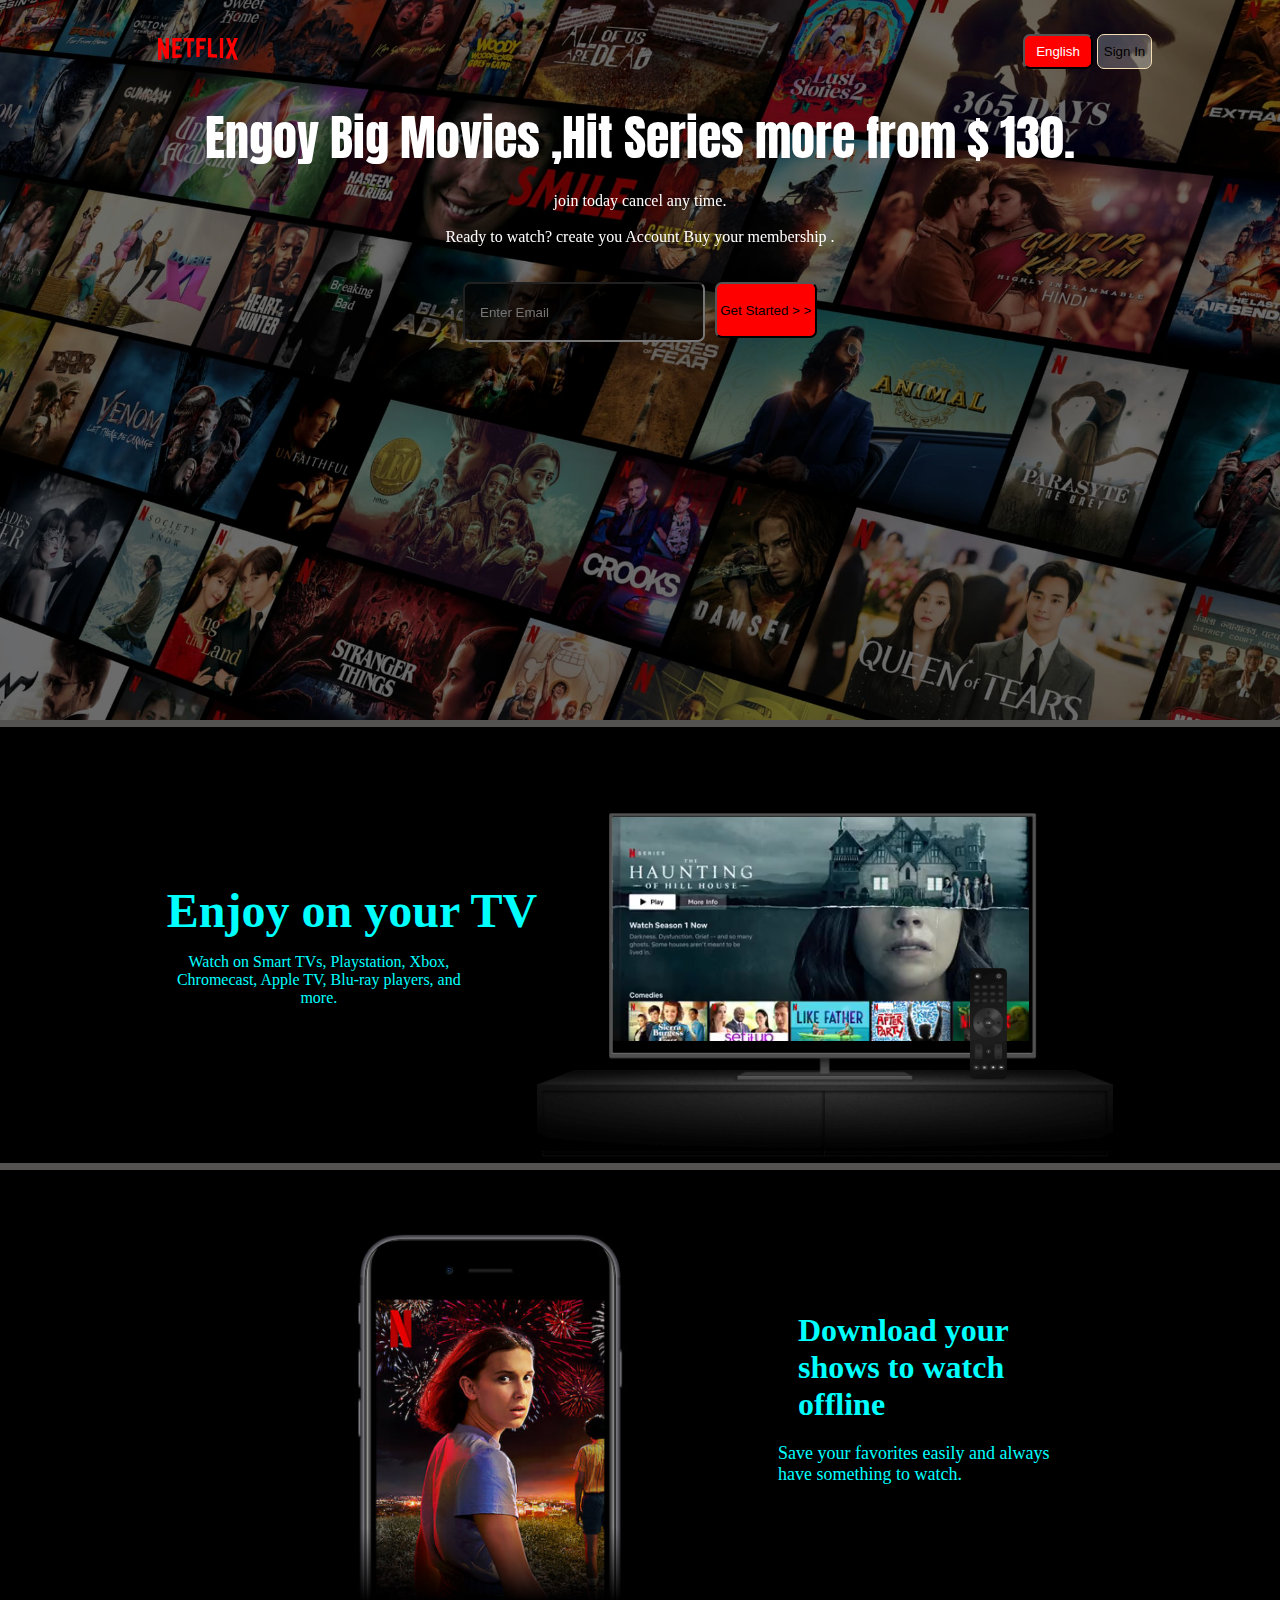
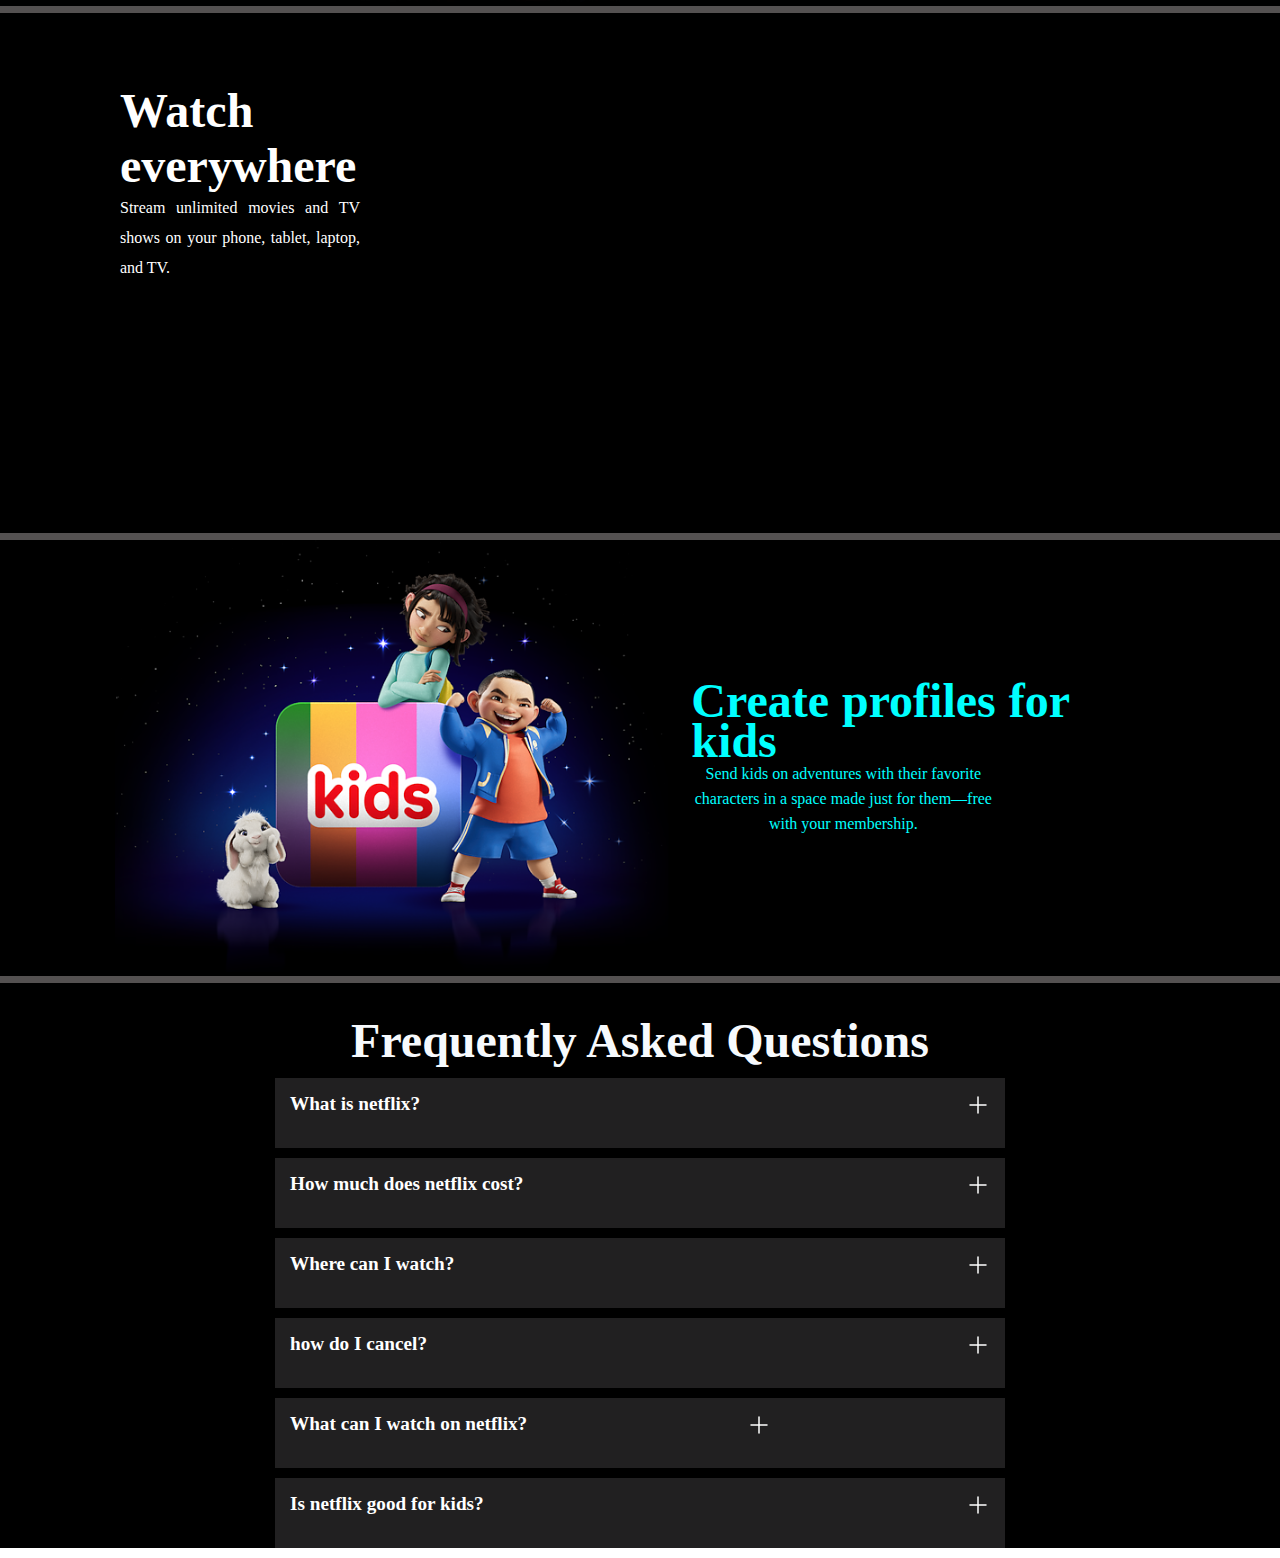
<file: index.html>
<!DOCTYPE html>
<html lang="en">

<head>
  <meta charset="UTF-8">
  <meta name="viewport" content="width=device-width, initial-scale=1.0">
  <title>Netflix-pakistan</title>
  <link rel="stylesheet" href="style.css">
  <link rel="preconnect" href="https://fonts.googleapis.com">
  <link rel="preconnect" href="https://fonts.gstatic.com" crossorigin>
  <link href="https://fonts.googleapis.com/css2?family=Anton&family=Jacquard+12+Charted&family=Jersey+10&display=swap"
    rel="stylesheet">
  <!-- <link href="/YOUR_PATH/favicon.ico" rel="icon" type="image/x-icon">
<link href="/YOUR_PATH/favicon.ico" rel="icon" type="image/x-icon"> -->
  <link
    href="[data-uri]"
    rel="icon" type="image/x-icon">
</head>

<body>
  <main>
    <div class="main">
      <nav>
        <span>
          <img src="assets/images/svg_logo.svg" alt="Error Loading">
        </span>
        <div>
          <button class="signin">English</button>
          <button id="sign">Sign In </button>
        </div>
      </nav>
      <div class="box"></div>
      <div class="hero">
        <span id="boldtext"> Engoy Big Movies ,Hit Series more from $ 130.</span><br>
        <span> join today cancel any time.</span><br>
        <span> Ready to watch? create you Account Buy your membership .</span><br>
        <br>
        <div id="form">
          <input id="email" type="email" name="Email" id="saif" placeholder="Enter Email" minlength="5" maxlength="50"
            autocomplete="email">
          <button id="button">Get Started > &gt;</button>
        </div>


      </div>

    </div>
    <div class="line">
    </div>
    <section class="first">
      <div>
        <h1 id="h1"> Enjoy on your TV</h1>
        <p id="p">Watch on Smart TVs, Playstation, Xbox, Chromecast, Apple TV, Blu-ray players, and more.</p>
      </div>
      <div class="secimg">
        <img id="videoImage" src="./assets/images/tv net img.png" alt=" loadinng error">
        <video src="./assets/videos/videomob.m4v" autoplay loop muted></video>
      </div>
    </section>
    </div>
    <div class="line">
    </div>
    <!-- <section id="second">
      <div>
        <img src="./assets/images/mobilnetimg.jpg" alt="error Loading">
      </div>
      <div id="secondtext">
        <h1 id="h1text">Download your shows to watch offline</h1>
        <p>
          Save your favorites easily and always have something to watch.
        </p>
      </div>
    </section> -->
    <section class="first second">

      <div class="secimg">
        <img src="./assets/images/mobilnetimg.jpg" alt=" loadinng error">

      </div>
      <div>
        <h3 id="h3"> Download your shows to watch offline</h3>
        <p id="h"> Save your favorites easily and always have something to watch.</p>
      </div>
    </section>
    </div>
    <div class="line">
    </div>
    <div class="kup">
      <h1 >Watch everywhere</h1>
      <p>Stream unlimited movies and TV shows on your phone, tablet, laptop, and TV.</p>
     </div>
    <div class="line">
    </div>
   
    <section class="first">
      
      <div class="secimg">
        <img src="./assets/images/kidsnetimg.png" alt=" loadinng error">
        
      </div>


      <div id="kid">
        <h1>Create profiles for kids</h1>
        <p id="p">Send kids on adventures with their favorite characters in a space made just for them—free with your membership.</p>
      </div>
      
    </section>
    </div>
    <div class="line">
    </div>
    <sec class="completefaq">
      <div  class="faq" >
      <div class="faqf">
        <h2 id="faqq">Frequently Asked Questions</h2>
      </div>
      <div class="boxs">
       <span class="x"> What is netflix?</span>
        <svg xmlns="http://www.w3.org/2000/svg" viewBox="0 0 24 24" width="24" height="24" color="white" fill="none">
          <path d="M12 4V20" stroke="currentColor" stroke-width="1.5" stroke-linecap="round" stroke-linejoin="round" />
          <path d="M4 12H20" stroke="currentColor" stroke-width="1.5" stroke-linecap="round" stroke-linejoin="round" />
      </svg>
      </div>

      <div class="boxs">
        <span class="x"> How much does netflix cost?</span>
         <svg xmlns="http://www.w3.org/2000/svg" viewBox="0 0 24 24" width="24" height="24" color="white" fill="none">
           <path d="M12 4V20" stroke="currentColor" stroke-width="1.5" stroke-linecap="round" stroke-linejoin="round" />
           <path d="M4 12H20" stroke="currentColor" stroke-width="1.5" stroke-linecap="round" stroke-linejoin="round" />
       </svg>
       </div>

       <div class="boxs">
        <span class="x"> Where can I watch?</span>
         <svg xmlns="http://www.w3.org/2000/svg" viewBox="0 0 24 24" width="24" height="24" color="white" fill="none">
           <path d="M12 4V20" stroke="currentColor" stroke-width="1.5" stroke-linecap="round" stroke-linejoin="round" />
           <path d="M4 12H20" stroke="currentColor" stroke-width="1.5" stroke-linecap="round" stroke-linejoin="round" />
       </svg>
       </div>

       <div class="boxs">
        <span class="x"> how do I cancel?</span>
         <svg xmlns="http://www.w3.org/2000/svg" viewBox="0 0 24 24" width="24" height="24" color="white" fill="none">
           <path d="M12 4V20" stroke="currentColor" stroke-width="1.5" stroke-linecap="round" stroke-linejoin="round" />
           <path d="M4 12H20" stroke="currentColor" stroke-width="1.5" stroke-linecap="round" stroke-linejoin="round" />
       </svg>
       </div>

       <div class="boxs">
        <span class="x"> What can I watch on netflix?</span>
         <svg xmlns="http://www.w3.org/2000/svg" viewBox="0 0 24 24" width="24" height="24" color="white" fill="none">
           <path d="M12 4V20" stroke="currentColor" stroke-width="1.5" stroke-linecap="round" stroke-linejoin="round" />
           <path d="M4 12H20" stroke="currentColor" stroke-width="1.5" stroke-linecap="round" stroke-linejoin="round" />
       </svg>
       <abbr title=""></abbr>
       </div>

       <div class="boxs">
        <span class="x"> Is netflix good for kids?</span>
         <svg xmlns="http://www.w3.org/2000/svg" viewBox="0 0 24 24" width="24" height="24" color="white" fill="none">
           <path d="M12 4V20" stroke="currentColor" stroke-width="1.5" stroke-linecap="round" stroke-linejoin="round" />
           <path d="M4 12H20" stroke="currentColor" stroke-width="1.5" stroke-linecap="round" stroke-linejoin="round" />
       </svg>
       </div>
    </div>
    </sec>
  </main>
</body>

</html>
</file>
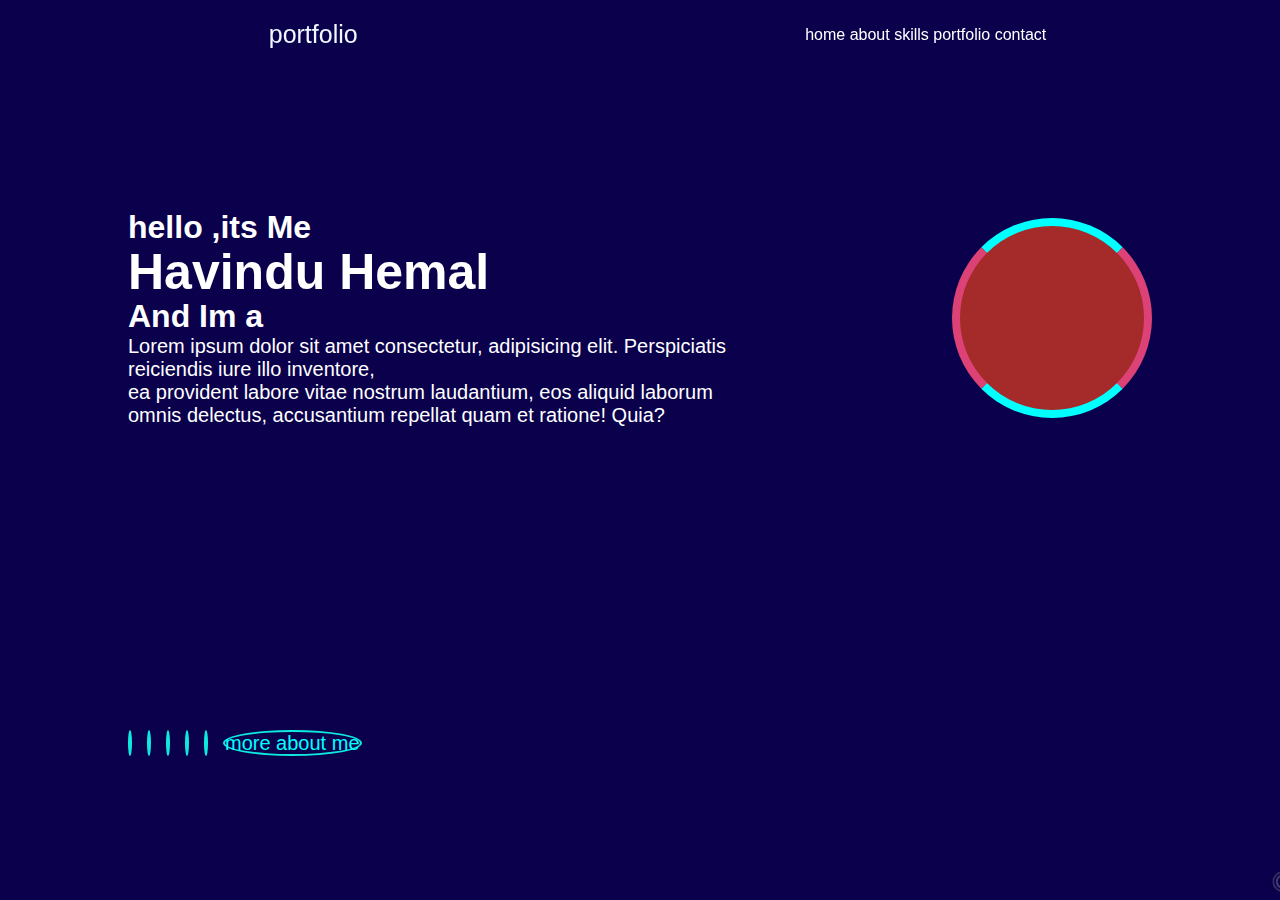
<file: portfolio/index.html>
<!DOCTYPE html>
<html lang="en">
<head>
    <meta charset="UTF-8">
    <meta name="viewport" content="width=device-width, initial-scale=1.0">
    <title>Document</title>
    <link rel="stylesheet" href="style.css">
    <link rel="stylesheet" href="https://cdnjs.cloudflare.com/ajax/libs/font-awesome/6.5.2/css/all.min.css" integrity="sha512-SnH5WK+bZxgPHs44uWIX+LLJAJ9/2PkPKZ5QiAj6Ta86w+fsb2TkcmfRyVX3pBnMFcV7oQPJkl9QevSCWr3W6A==" crossorigin="anonymous" referrerpolicy="no-referrer" />
</head>
<body>
    <header class="header">
        <a href="" class="logo">portfolio</a>
      

        <nav class="navbar">
        <a class="how" href="">home</a>
        <a class="how" href="">about</a>
        <a class="how" href="">skills</a>
        <a class="how" href="">portfolio</a>
        <a class="how" href="">contact</a>    
        </nav>
    </header>
    <section class="homw">
        <div class="home-content">
            <h3>hello ,its Me</h3>
            <h1>Havindu Hemal</h1>
            <h3>And Im a</h3>
            <p>Lorem ipsum dolor sit amet consectetur, adipisicing elit. Perspiciatis reiciendis iure illo inventore,<br> ea provident labore vitae nostrum laudantium, eos aliquid laborum omnis delectus, accusantium repellat quam et ratione! Quia?</p>
             
         
        </div>
        <div id="profilepic"></div>
        <div class="home-sci"            >
        <a href="a"><i class="fa-brands fa-facebook fa-flip"></i></a>
        <a href="a"><i class="fa-brands fa-tiktok"></i></a>
        <a href="a"><i class="fa-brands fa-square-instagram fa-fade" style="color: #74C0FC;"></i></a>
        <a href="a"><i class="fa-brands fa-youtube fa-bounce"></i></a>
        <a href="a"><i class="fa-brands fa-twitter fa-shake"></i></a>
        <a class="btn-box" href="a">more about me</a>
        </div>
        <div ></div>
    </section>
</body>
</html>
</file>
<file: style.css>
* {
    margin: 0;
    padding: 0;
}

.main {
    background-image: url(assets/images/netflix\ background\ img.jpg);
    height: 80vh;
    position: relative;
    top: 0px;
    background-repeat: no-repeat;
    background-size: max(1000px, 100vw);
    min-width: 500px;
    min-height: 400px;

}

.box {
    height: 80vh;
    width: 100%;
    position: absolute;
    top: 0px;
    background-color: rgba(0, 0, 0, 0.44);
    min-height: 400px;
}

.signin {
    background-color: red;
    color: white;
    border-radius: 7px;
    height: 35px;
    width: 70px;
}

nav {
    display: flex;
    flex-wrap: wrap;
    margin: 0 auto;
    justify-content: space-between;
    align-items: center;
    max-width: 80vw;
    min-width: 10vw;
    height: 102px;
}

nav img {

    width: 80px;
    margin: 30px;
    position: relative;
    z-index: 12;


}

nav button {
    position: relative;
    z-index: 12;
}

.hero {
    height: 100%;
    display: flex;
    flex-direction: column;
    color: white;
    z-index: 12;
    position: relative;
    align-items: center;

}

.hero:first-child {
    font-size: larger;
    font-weight: bolder;
}

#form {
    display: flex;
    /* position: absolute; */
    /* flex-wrap: wrap; */
    min-width: 10px;
    max-width: 354px;
    min-height: 50px;
    max-height: 60px;
}

#email {
    height: 56px;
    width: 450px;
    background-color: rgba(0, 0, 0, .66);
    border-radius: 7px;
    padding-left: 15px;
}

#sign {
    background-color: rgba(240, 248, 255, 0.258);
    height: 35px;
    width: 55px;
    border-radius: 7px;
    cursor: pointer;
    border: 1px solid wheat;
}

#button {
    background-color: red;
    margin-left: 10px;
    height: 56px;
    width: 203px;
    border-radius: 7px;
}

.line {
    height: 7px;
    background-color: rgb(84, 81, 81);
    width: 100%;

}

/* #boldtext{
    
} */
#boldtext {
    font-family: "Anton", sans-serif;
    font-weight: 400;
    font-style: normal;
    font-size: xxx-large;
}

.first {
    background-color: black;

    display: flex;
    /* flex-direction: column; */
    justify-content: center;
    align-items: center;
    max-width: 100vw;
    color: aqua;

}

.secimg img {
    position: relative;
    width: 45vw;
    z-index: 10;
}

.secimg {
    position: relative;
}

/* #videoImage{
    position: relative;
} */
.secimg video {
    position: absolute;
    top: 51px;
    right: 5vw;
    bottom: 50vh;
    width: 75%;
    /* height: 220px; */
    margin: 20px;
}

#h1 {
    font-size: xxx-large;
    text-align: justify;


    margin-bottom: 15px;
}

#p {
    text-align: center;
    width: 19rem;
}

#second {
    background-color: black;
    display: flex;
    flex-direction: row;

}

#secondtext {
    color: bisque;
    margin-top: 20%;

}

#h1text {
    width: 80vw;
    color: white;
    gap: 10px;
    font-size: xx-large;

}

#h3 {
    margin: 20px;
    font-size: xx-large;
    gap: 20px;
    width: 15rem;
}

#h {
    font-size: large;
    width: 300px;
}

.kup {
    background-color: black;
    color: white;
    height: 450px;
    min-height: 150px;
    max-height: 450px;
    padding-top: 70px;
    padding-left: 120px;
}

.kup>h1 {
    font-size: xxx-large;
    width: 10rem;
    line-break: loose;
    text-align: justify;
}

.kup>p {
    line-break: strict;
    width: 15rem;
    line-height: 30px;
    text-align: justify;
}

#kid {
    line-height: 25px;
    text-align: justify;
}

#kid>h1 {
    font-size: 3rem;
    width: 80%;
    line-height: 40px;
}
.completefaq{
    background-color: black;
    display: block;
}
.faqf{
    background-color: black;
    
    text-align: center;
}
#faqq{
font-size: xxx-large;
color: rgb(247, 250, 253);
font-weight: 900;
padding-top: 30px;
}
.boxs{
    display: flex;
    justify-content: space-between;
    background-color: rgba(113, 111, 114, 0.29);
    padding: 15px;
    min-width: 100px;
    max-width: 700px;
    min-height: 40px;
    max-height: 70px;
    margin: 10px auto;
    padding-bottom: 15px;
    color: white;
    font-size: larger;
}
.x{
    font-weight: bolder;
}
</file>
<file: portfolio/style.css>
*{
    margin: 0;
    padding: 0;
    box-sizing: border-box;
    font-family: "poppins" ,sans-serif;

}
body{
    color: white;

}
.header{
    position: fixed;
    top: 0;
    left: 0;
    width: 100%;
    padding: 20px 10px;
    background-color: transparent;
    display: flex;
    justify-content:space-around;
    align-items: center;
    z-index: 100;
}
.logo{
    position: inline-block;
    font-size: 25px;
    color: aliceblue;
    text-decoration: none;
    font-weight: 500;
    margin-left: 35px;
    transition: .3s;
}
.how{
    text-decoration: none;
    color: white;
}
.navbar a:hover{
 color: aqua;   

}
.homw{
    position: relative;
    width: 100%;
    justify-content: space-between;
    height: 100vh;
    background: url(../assets/images/do1.webp) no-repeat;
    background-size: cover;
    background-position: center;
    display: flex;
    align-items: center;
    padding: 70px 10% 0;
    flex-wrap: wrap ;
}
.home-content{
    width: 60%;
}
#profilepic{
width: 200px;
height: 200px;
color: blue;
background-color: brown;
border-radius: 100px;
border:8px solid  ;
border-color: aqua rgb(220, 66, 117) ;
/* margin-left:300px ; */
}
#profilepic:hover{
    box-shadow:  13px 34px 34px red;
}
.home-content h3{
     font-size: 32px;
     font-weight: 700;
}
.home-content h1 {
    font-size: 50px;
    font-weight: 700;
    margin: -3px 0px;
}
.home-content p {
    font-size: 20px;
}
.fa-brands{
    font-size:xxx-large;
}
.home-sci a{

    /* justify-content: center;
    align-items: center; */
    width: 40px;
    height: 40px;
    background-color: transparent;
    border: 2px solid rgb(15, 234, 223) ;
    border-radius: 50%;
    font-size: 20px;
    color: aqua;
    text-decoration: none;
    margin: 30px 15px 30px 0;
}
.home-sci a:hover{
    background-color: aqua;
    color: rgb(74, 4, 4);
    box-shadow: 0 0 20px aqua;
}
.btn-box{
    
}
</file>
